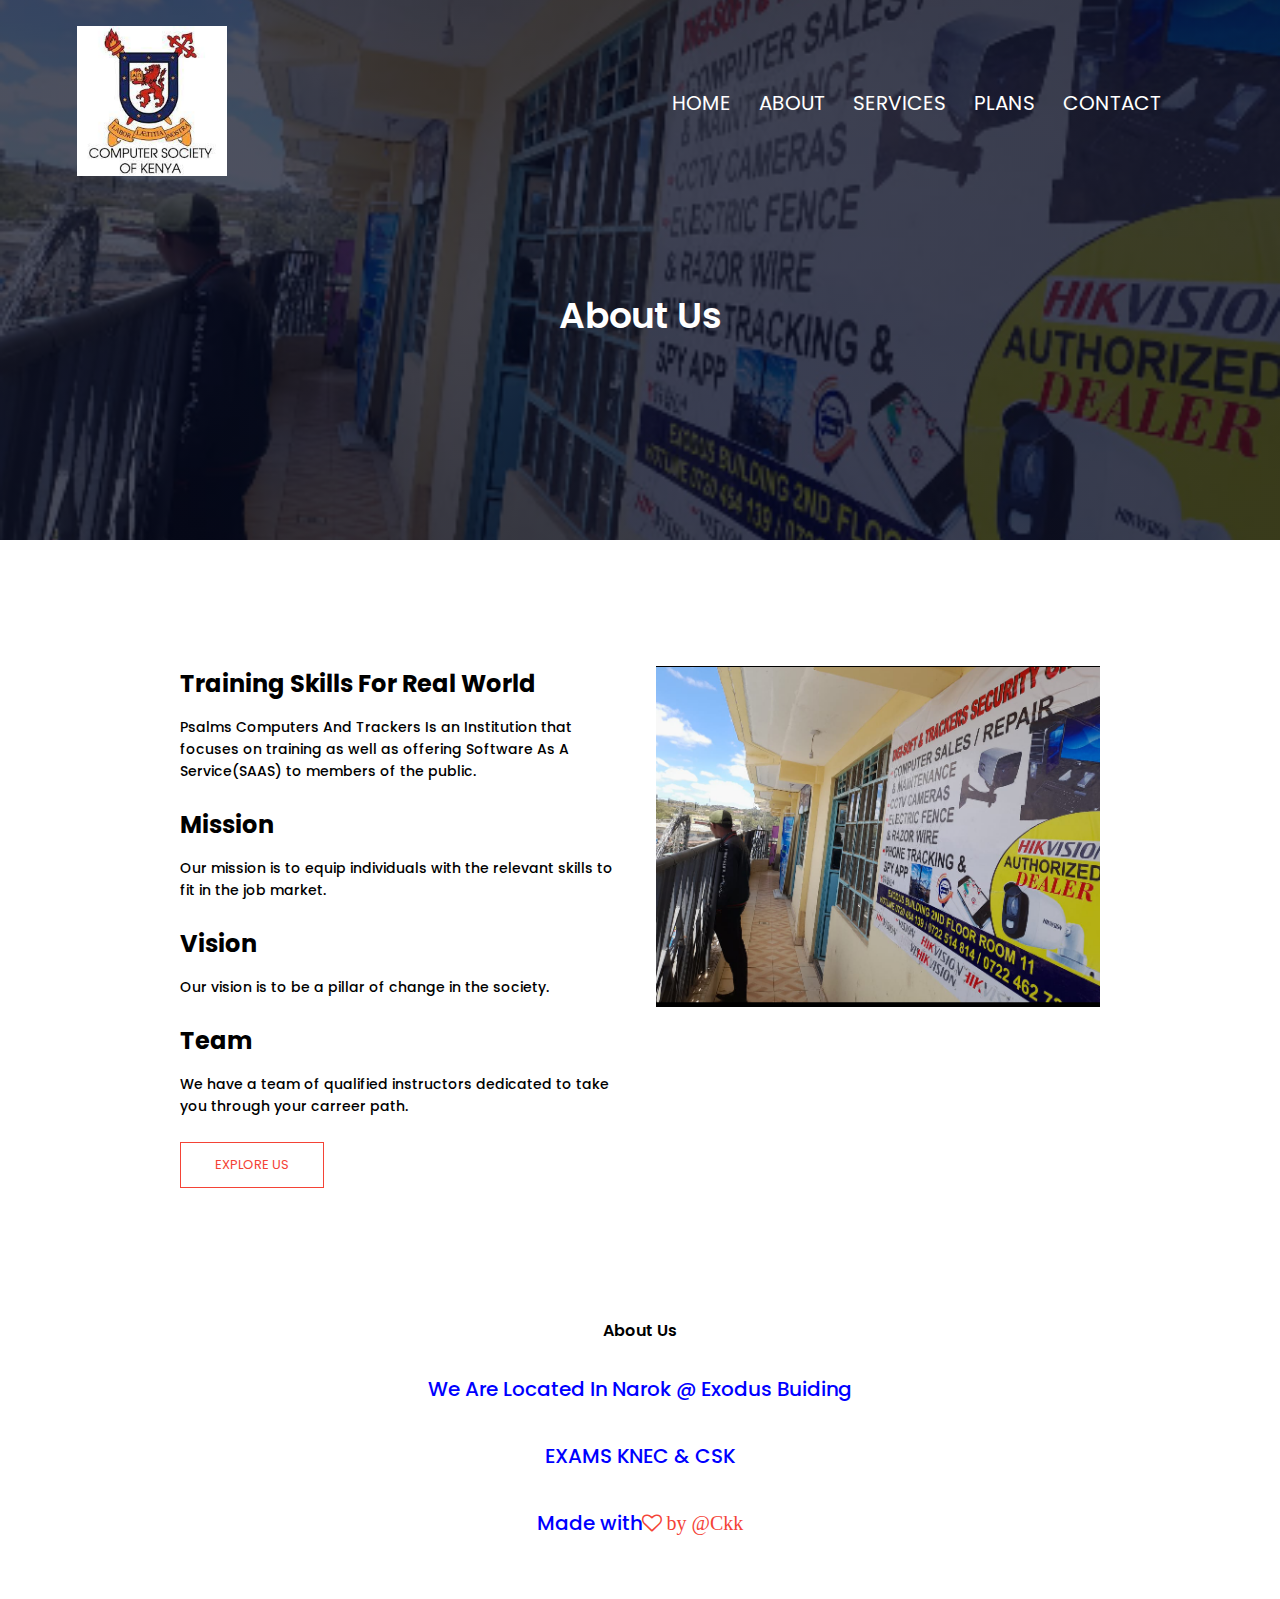
<file: about.html>
<!DOCTYPE html>
<html>
<head>
     <meta name="viewport" content="width=device-width,initial-scale=1.0">
     <link rel="stylesheet" href="style.css">
     <link rel="preconnect" href="https://fonts.gstatic.com">
     <link href="https://fonts.googleapis.com/css2?family=Poppins:wght@100;200;300;400;600;700&display=swap" rel="stylesheet">
     <link rel="stylesheet" href="https://stackpath.bootstrapcdn.com/font-awesome/4.7.0/css/font-awesome.min.css">
    <title>PSALMS DIGISOFT </title>
</head>
<body>
    <section class="sub-header">
        <nav>
            <a href="index.html"><img src="logo.jpeg"></a>
            <div class="nav-links" id="navLinks">
                <i class="fa fa-times" onclick="hideMenu()"></i>
                <ul>
                    <li><a href="index.html">HOME</a></li>
                    <li><a href="about.html">ABOUT</a></li>
                    <li><a href="services.html">SERVICES</a></li>
                    <li><a href="plans.html">PLANS</a></li>
                    <li><a href="contact.html">CONTACT</a></li>
                </ul>
            </div>
            <i class="fa fa-bars" onclick="showMenu()"></i>
        </nav>
           <h1>About Us</h1>
        
    </section>
   
       <!--about us content-->
        <section class="about-us">
            <div class="row">
                <div class="about-col">
                    <h2>Training Skills For Real World</h2>
                    <p>Psalms Computers And Trackers Is an Institution that focuses on training as well as offering Software As A Service(SAAS)
                    to members of the public.</p>
                     
                <h2>Mission</h2>
                 <p>Our mission is to equip individuals with the relevant skills to fit in the job market.</p>
                 <h2>Vision</h2>
                 <p>Our vision is to be a pillar of change in the society.</p>
                 <h2>Team</h2>
                 <p>We have a team of qualified instructors dedicated to take you through your carreer path.</p>

                  <a href="services.html" class="hero-btn red-btn">EXPLORE US</a>

                </div>
                <div class="about-col">
                      <img src="bg11.png">
                </div>
            </div>

        </section>




           <!-----footer---->


           <section class="footer">
                            <h4> About Us</h4>
                            <p>We Are Located In Narok @ Exodus Buiding</p>
                            <p>EXAMS KNEC & CSK</p>

                            <p>Made with<i class="fa fa-heart-o"> by @Ckk</i></p>
           </section>

    
 
</body>
<script src="index.js"></script>
</html>
</file>
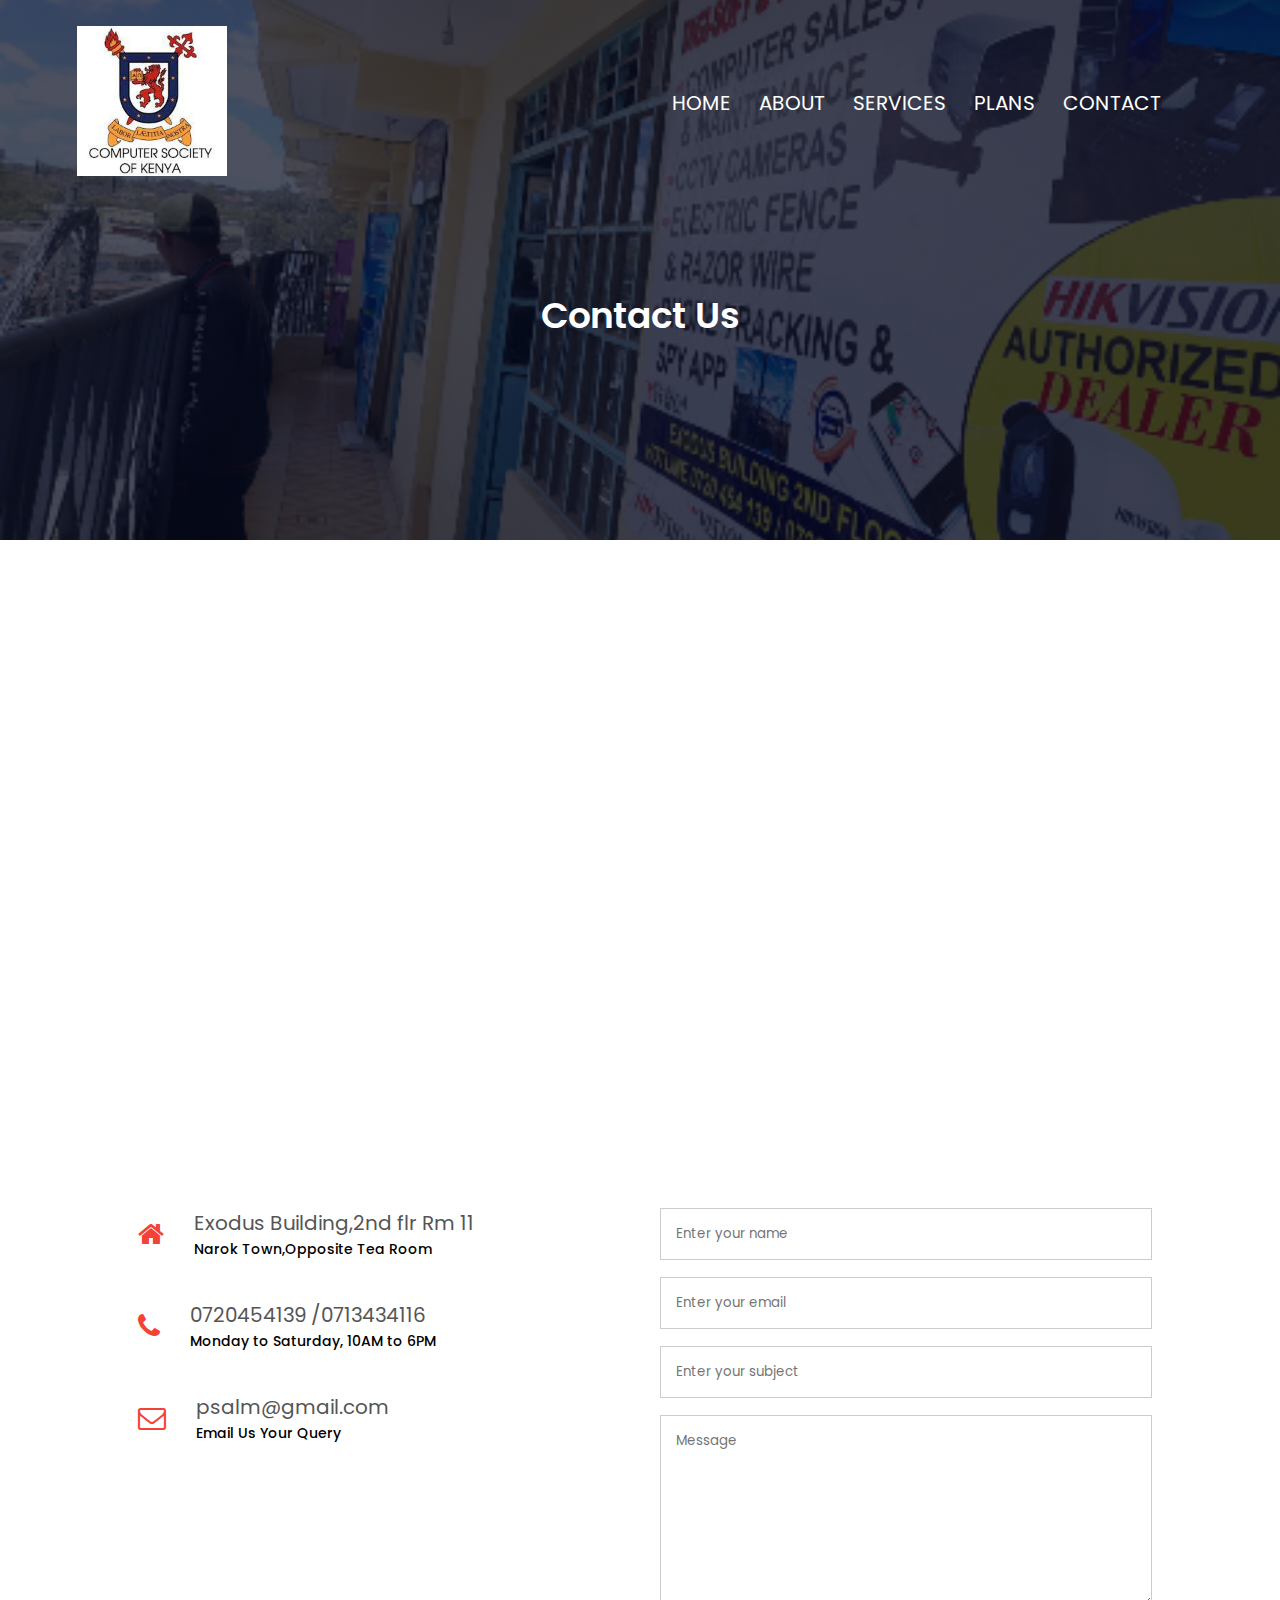
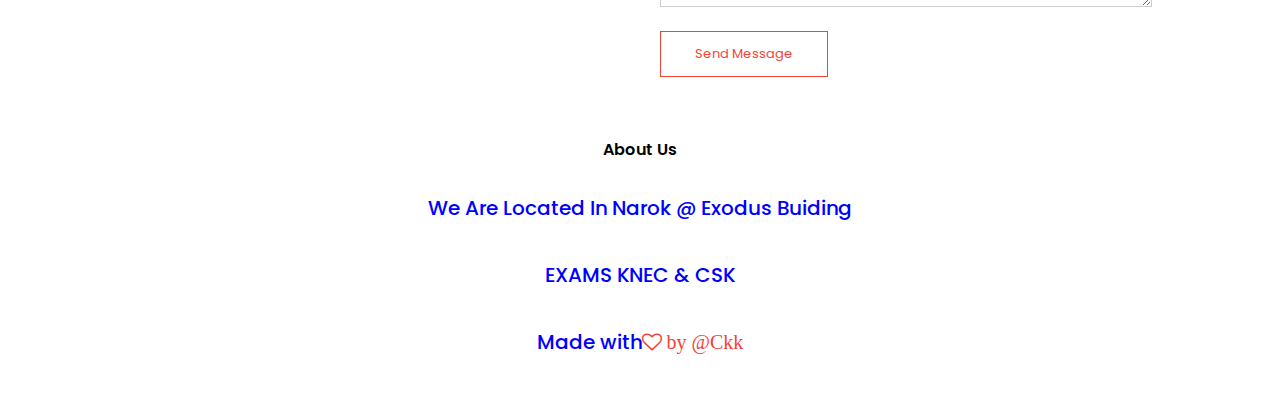
<file: contact.html>
<!DOCTYPE html>
<html>
<head>
     <meta name="viewport" content="width=device-width,initial-scale=1.0">
     <link rel="stylesheet" href="style.css">
     <link rel="preconnect" href="https://fonts.gstatic.com">
     <link href="https://fonts.googleapis.com/css2?family=Poppins:wght@100;200;300;400;600;700&display=swap" rel="stylesheet">
     <link rel="stylesheet" href="https://stackpath.bootstrapcdn.com/font-awesome/4.7.0/css/font-awesome.min.css">
    <title>PSALMS DIGISOFT </title>
</head>
<body>
    <section class="sub-header">
        <nav>
            <a href="index.html"><img src="logo.jpeg"></a>
            <div class="nav-links" id="navLinks">
                <i class="fa fa-times" onclick="hideMenu()"></i>
                <ul>
                    <li><a href="index.html">HOME</a></li>
                    <li><a href="about.html">ABOUT</a></li>
                    <li><a href="services.html">SERVICES</a></li>
                    <li><a href="plans.html">PLANS</a></li>
                    <li><a href="contact.html">CONTACT</a></li>
                </ul>
            </div>
            <i class="fa fa-bars" onclick="showMenu()"></i>
        </nav>
           <h1>Contact Us</h1>
        
    </section>
     <!--------contact us---------->
	<section class="location">
	
        <iframe src="https://www.google.com/maps/embed?pb=!1m14!1m12!1m3!1d127642.26623313651!2d36.8279552!3d-1.2812287999999998!2m3!1f0!2f0!3f0!3m2!1i1024!2i768!4f13.1!5e0!3m2!1sen!2ske!4v1659718053210!5m2!1sen!2ske" width="600" height="450" style="border:0;" allowfullscreen="" loading="lazy" referrerpolicy="no-referrer-when-downgrade"></iframe>
        </section>
        
        <section class="contact-us">
        
             <div class="row">
             <div class="contact-col">
                 <div>
                  <i class="fa fa-home"></i>
                      <span>     
                            <h5>Exodus Building,2nd flr Rm 11</h5>
                            <p> Narok Town,Opposite Tea Room</p>
                     
                      </span>
                 </div>
                 <div>
                  <i class="fa fa-phone"></i>
                      <span>     
                            <h5>0720454139 /0713434116</h5>
                            <p> Monday to Saturday, 10AM to 6PM</p>
                     
                      </span>
                 </div>
                 <div>
                  <i class="fa fa-envelope-o"></i>
                      <span>     
                            <h5>psalm@gmail.com</h5>
                            <p> Email Us Your Query</p>
                     
                      </span>
                 </div>
                 
                 
             </div>
            <div class="contact-col">
                 <form name="submit-to-google-sheet">
                   <input type="text"  name="Name"placeholder="Enter your name" required>
                   <input type="email" name="Email" placeholder="Enter your email" required>
                   <input type="text" name="Subject" placeholder="Enter your subject" required>
                     <textarea rows="8"  name="Message"placeholder="Message" required></textarea>
                   <button type="submit" class="hero-btn red-btn">Send Message</button>
                
                  </form>
                 
                 <span id="msg"></span>
                 
                 </div>
            
            </div>
        
        
        
        </section>
        
        
      

           <!-----footer---->


           <section class="footer">
                            <h4> About Us</h4>
                            <p>We Are Located In Narok @ Exodus Buiding</p>
                            <p>EXAMS KNEC & CSK</p>

                            <p>Made with<i class="fa fa-heart-o"> by @Ckk</i></p>
           </section>

    
 
</body>
<script src="index.js"></script>
</html>
</file>
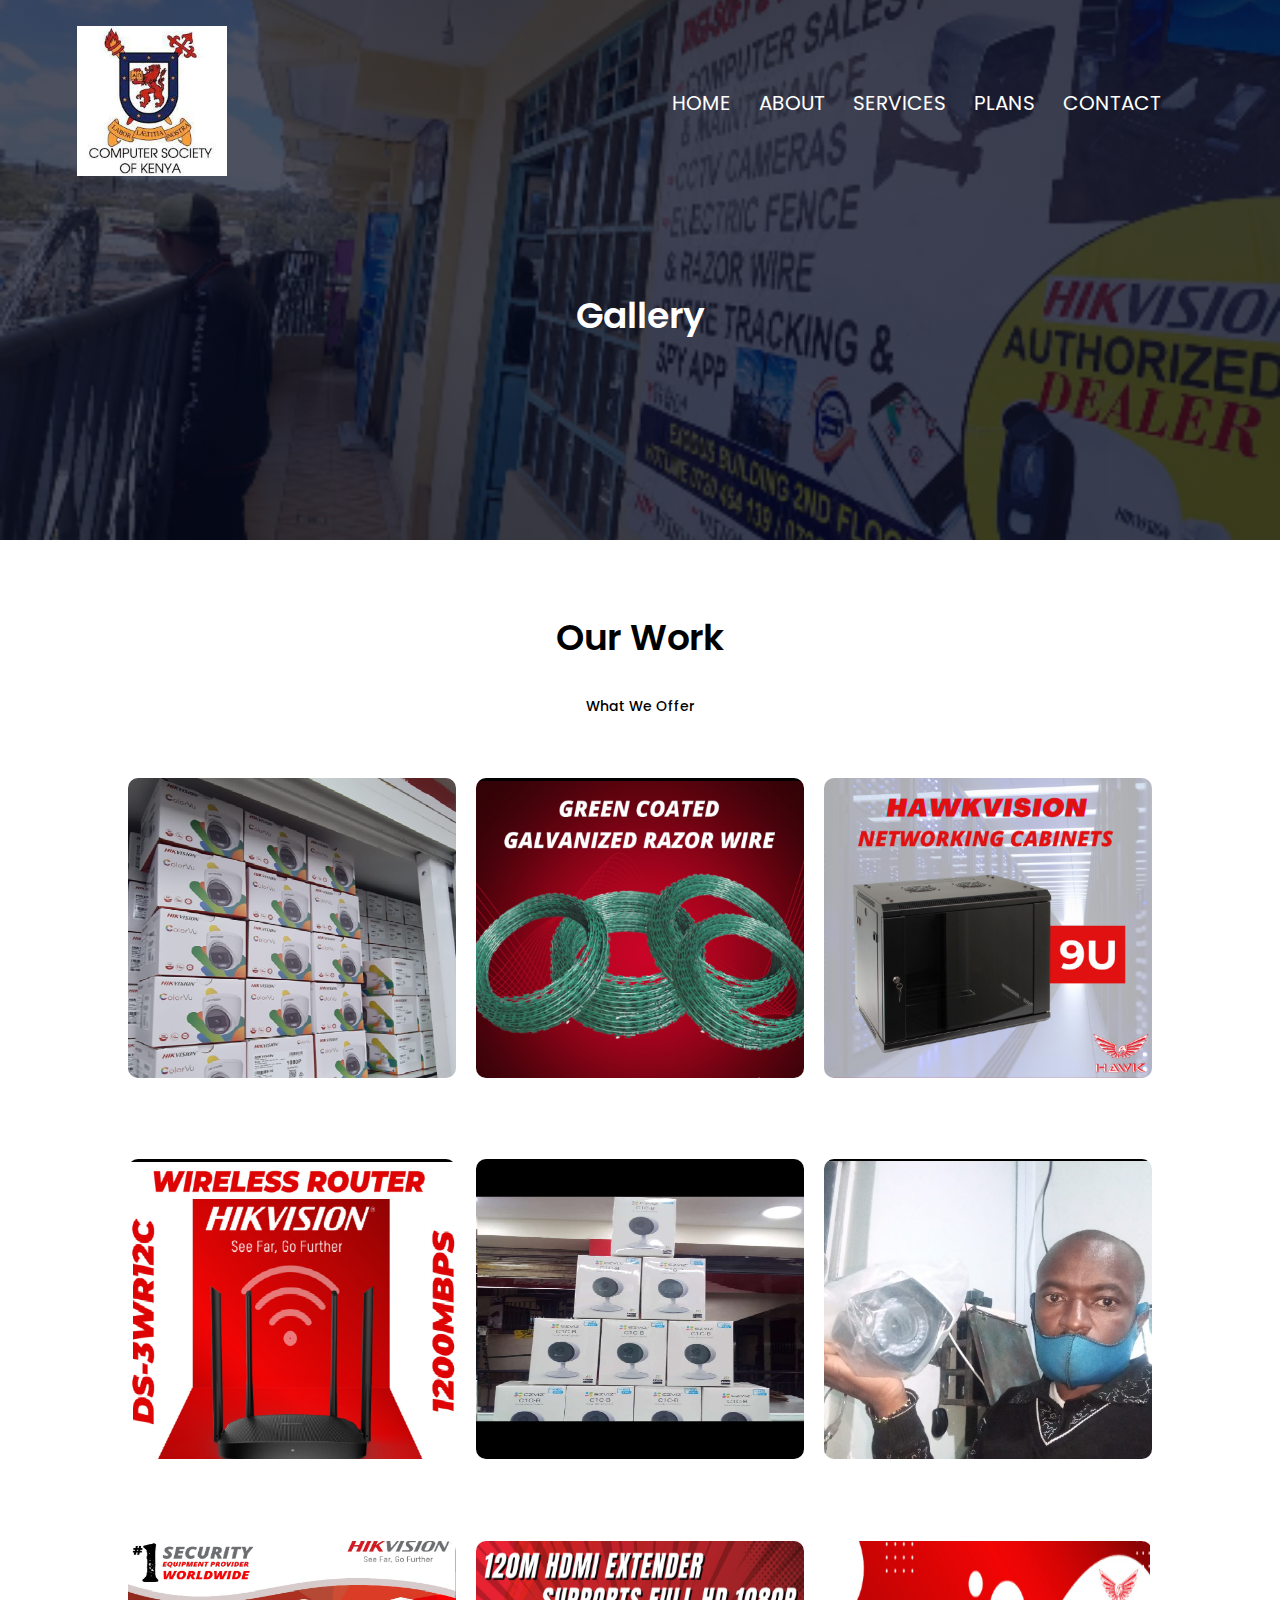
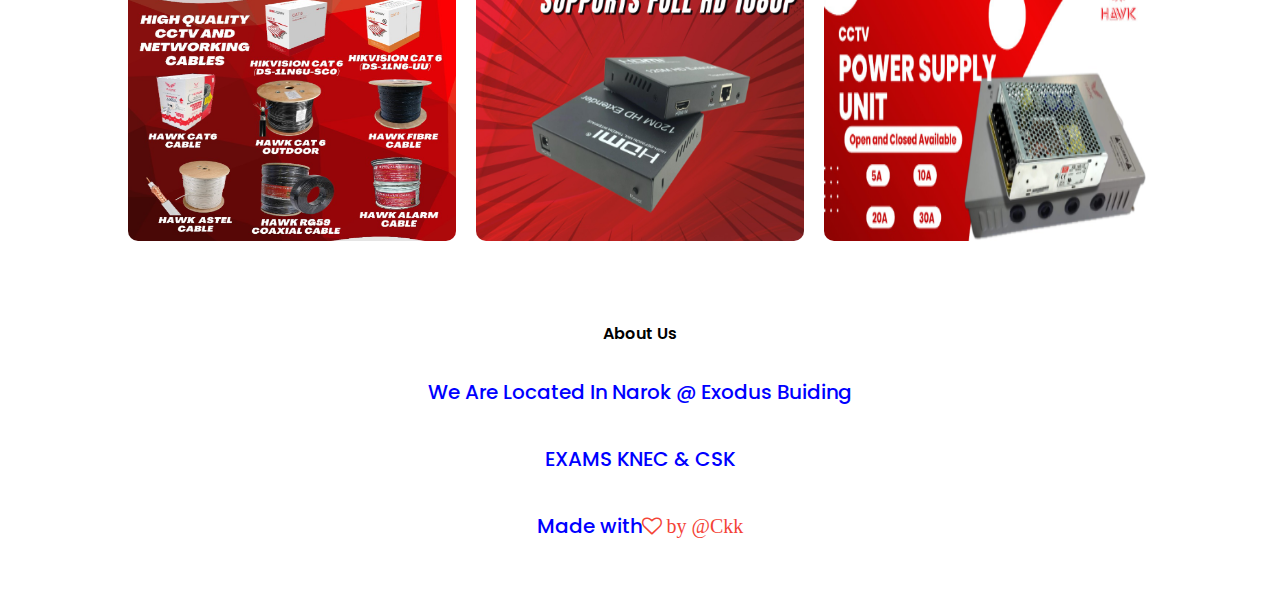
<file: gallery.html>
<!DOCTYPE html>
<html>
<head>
     <meta name="viewport" content="width=device-width,initial-scale=1.0">
     <link rel="stylesheet" href="style.css">
     <link rel="preconnect" href="https://fonts.gstatic.com">
     <link href="https://fonts.googleapis.com/css2?family=Poppins:wght@100;200;300;400;600;700&display=swap" rel="stylesheet">
     <link rel="stylesheet" href="https://stackpath.bootstrapcdn.com/font-awesome/4.7.0/css/font-awesome.min.css">
    <title>PSALMS DIGISOFT </title>
</head>
<body>
    <section class="sub-header">
        <nav>
            <a href="index.html"><img src="logo.jpeg"></a>
            <div class="nav-links" id="navLinks">
                <i class="fa fa-times" onclick="hideMenu()"></i>
                <ul>
                    <li><a href="index.html">HOME</a></li>
                    <li><a href="about.html">ABOUT</a></li>
                    <li><a href="services.html">SERVICES</a></li>
                    <li><a href="plans.html">PLANS</a></li>
                    <li><a href="contact.html">CONTACT</a></li>
                </ul>
            </div>
            <i class="fa fa-bars" onclick="showMenu()"></i>
        </nav>
           <h1>Gallery</h1>
        
    </section>
   
    <section class="gallery">
		<h1>Our  Work</h1>
		<p>What We Offer</p>
		<div class="row">
	          <div class="gallery-col">
				<img src="dome.png"width="100" height="300">
				 <div class ="layer">
				  <h3>Dome</h3>
				 </div>  
			 </div> 
			<div class="gallery-col">
				<img src="green.png" width="100" height="300">
				 <div class ="layer">
				  <h3>Side Widing Fence</h3>
				 </div>  
			 </div> 
			<div class="gallery-col">
				<img src="cabinent.png" width="100" height="300">
				 <div class ="layer">
				  <h3>Cabinet</h3>
				 </div>  
			 </div>
	
	
	   </div>


       <div class="row">
        <div class="gallery-col">
          <img src="wifi.png"width="100" height="300">
           <div class ="layer">
            <h3>Wifi-Router</h3>
           </div>  
       </div> 
      <div class="gallery-col">
          <img src="ezv.png" width="100" height="300">
           <div class ="layer">
            <h3>Night-Vision </h3>
           </div>  
       </div> 
      <div class="gallery-col">
          <img src="sec8.jpg" width="100" height="300">
           <div class ="layer">
            <h3>Technicians</h3>
           </div>  
       </div>


 </div><div class="row">
    <div class="gallery-col">
      <img src="cabling.png"width="100" height="300">
       <div class ="layer">
        <h3>Cabling</h3>
       </div>  
   </div> 
  <div class="gallery-col">
      <img src="hdmi.png" width="100" height="300">
       <div class ="layer">
        <h3>Hdmi Extenders</h3>
       </div>  
   </div> 
  <div class="gallery-col">
      <img src="power sup.png" width="100" height="300">
       <div class ="layer">
        <h3>Power Supply</h3>
       </div>  
   </div>


</div>
		




           <!-----footer---->


           <section class="footer">
                            <h4> About Us</h4>
                            <p>We Are Located In Narok @ Exodus Buiding</p>
                            <p>EXAMS KNEC & CSK</p>

                            <p>Made with<i class="fa fa-heart-o"> by @Ckk</i></p>
           </section>

    
 
</body>
<script src="index.js"></script>
</html>
</file>
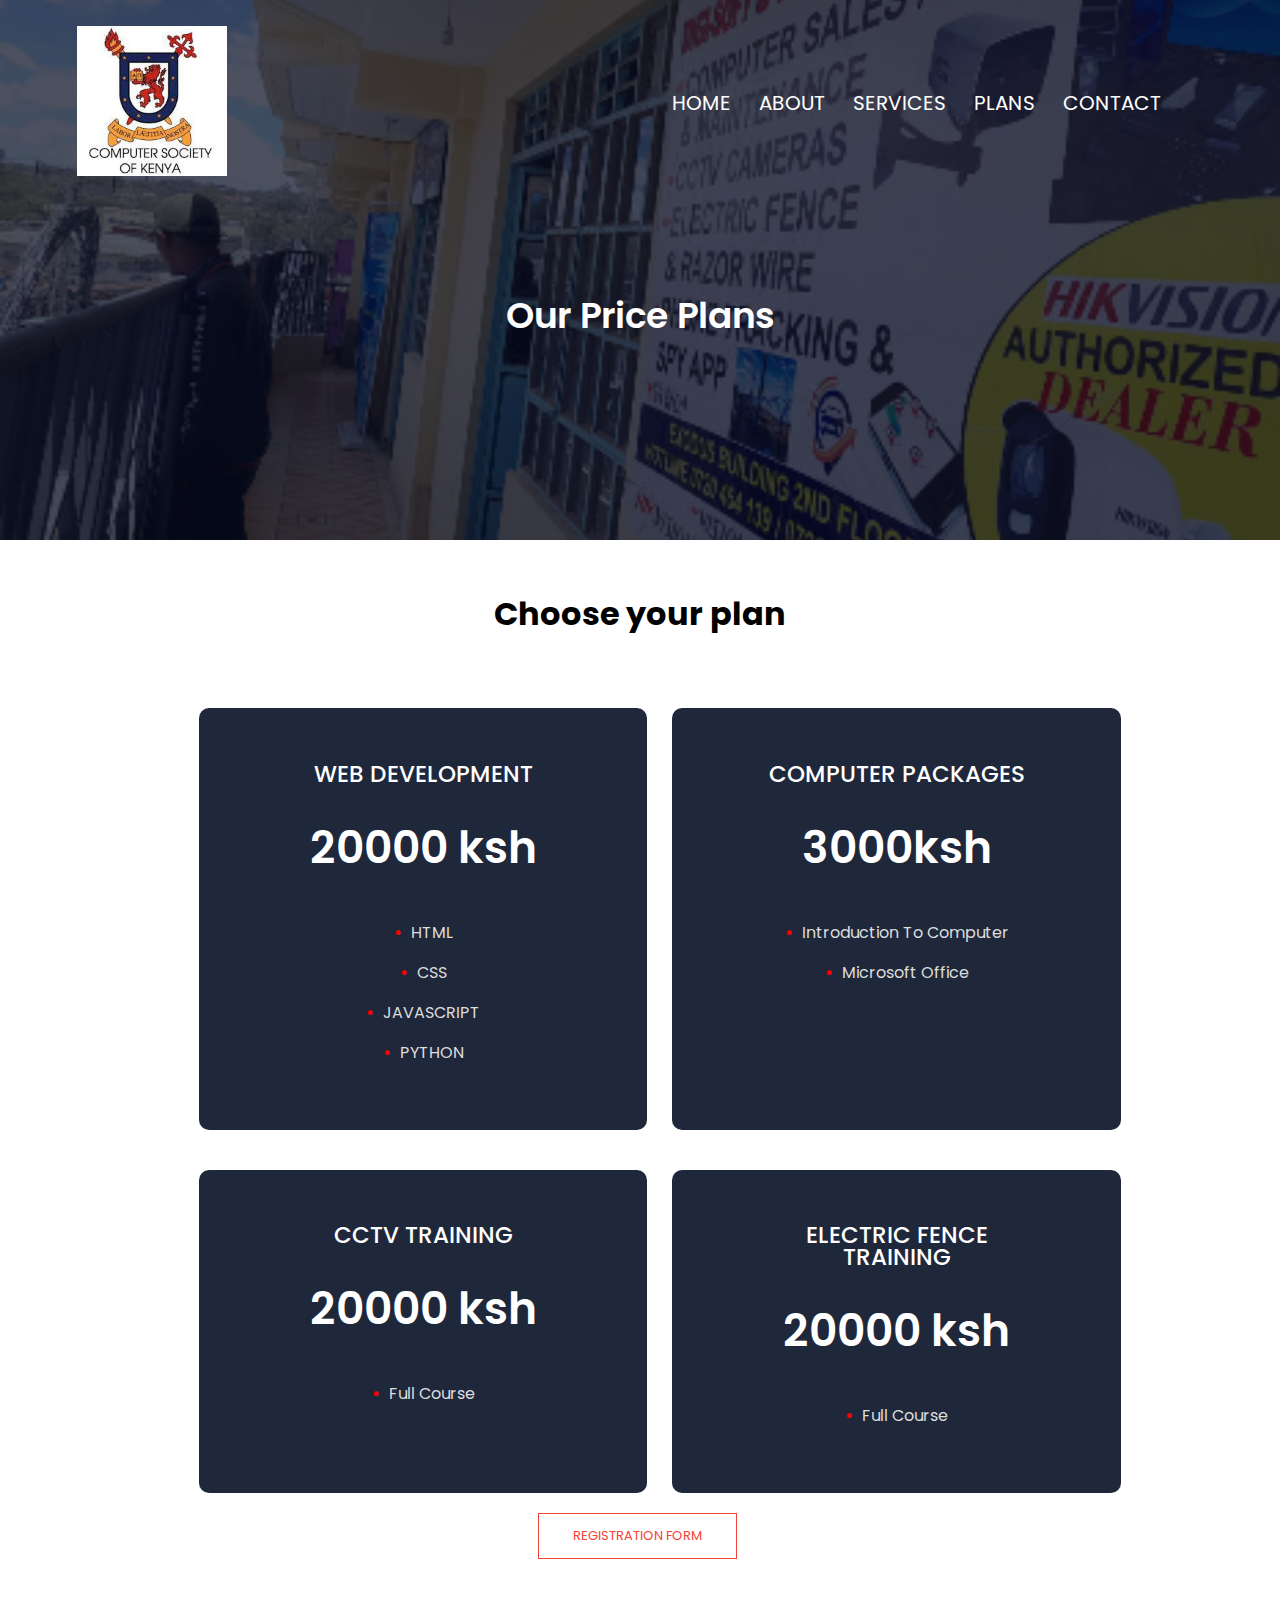
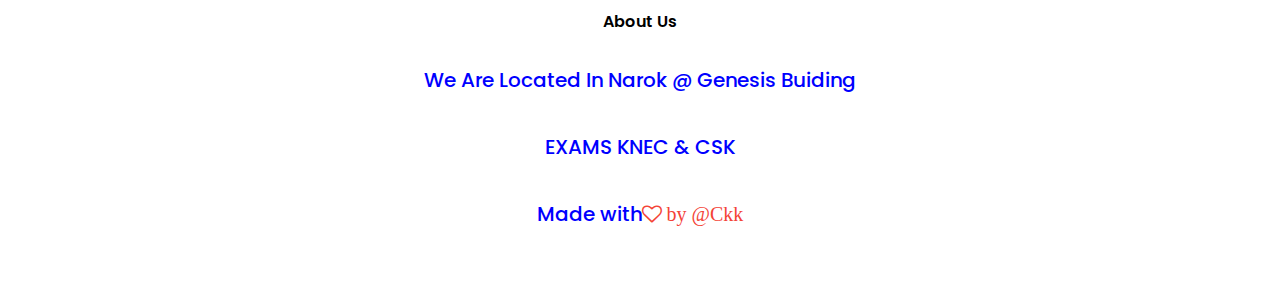
<file: plans.html>
<!DOCTYPE html>
<html>
<head>
     <meta name="viewport" content="width=device-width,initial-scale=1.0">
     <link rel="stylesheet" href="style.css">
     <link rel="preconnect" href="https://fonts.gstatic.com">
     <link href="https://fonts.googleapis.com/css2?family=Poppins:wght@100;200;300;400;600;700&display=swap" rel="stylesheet">
     <link rel="stylesheet" href="https://stackpath.bootstrapcdn.com/font-awesome/4.7.0/css/font-awesome.min.css">
    <title>PSALMS DIGISOFT </title>
</head>
<body>
    <section class="sub-header">
        <nav>
            <a href="index.html"><img src="logo.jpeg"></a>
            <div class="nav-links" id="navLinks">
                <i class="fa fa-times" onclick="hideMenu()"></i>
                <ul>
                    <li><a href="index.html">HOME</a></li>
                    <li><a href="about.html">ABOUT</a></li>
                    <li><a href="services.html">SERVICES</a></li>
                    <li><a href="plans.html">PLANS</a></li>
                    <li><a href="contact.html">CONTACT</a></li>
                </ul>
            </div>
            <i class="fa fa-bars" onclick="showMenu()"></i>
        </nav>
           <h1>Our Price Plans</h1>
        
    </section>

    <!------price container-->
    <div class="cont">
        <h2>Choose your plan </h2>
        <div class="price-row">
            <div class="price-col">
                <p>WEB DEVELOPMENT</p>
                <h3>20000 ksh</h3>
                <ul>
                    <li>HTML</li>
                    <li>CSS</li>
                    <li>JAVASCRIPT</li>
                    <li>PYTHON</li>
                    
                </ul>
                

            </div>
            <div class="price-col">
                <p>COMPUTER PACKAGES</p>
                <h3>3000ksh</h3>
                <ul>
                    <li>Introduction To Computer</li>
                    <li>Microsoft Office</li>
                    
                    
                </ul>
                
            </div>
        </div>
            <div class="price-row">
            
            <div class="price-col">
                <p>CCTV TRAINING</p>
                <h3>20000 ksh</h3>
                <ul>
                    <li>Full Course</li>
                    
                    
                </ul>
                
            </div>
            <div class="price-col">
                <p>ELECTRIC FENCE TRAINING</p>
                <h3>20000 ksh </h3>
                <ul>
                    <li>Full Course</li>
                    
                    
                </ul>
                
            </div>
          
            
        </div>
        <a href="reg.pdf" download class="hero-btn red-btn" >REGISTRATION FORM</a>
     </div>




   
           <!-----footer---->


           <section class="footer">
                            <h4> About Us</h4>
                            <p>We Are Located In Narok @ Genesis Buiding</p>
                            <p>EXAMS KNEC & CSK</p>

                            <p>Made with<i class="fa fa-heart-o"> by @Ckk</i></p>
           </section>

    
 
</body>
<script src="index.js"></script>
</html>
</file>
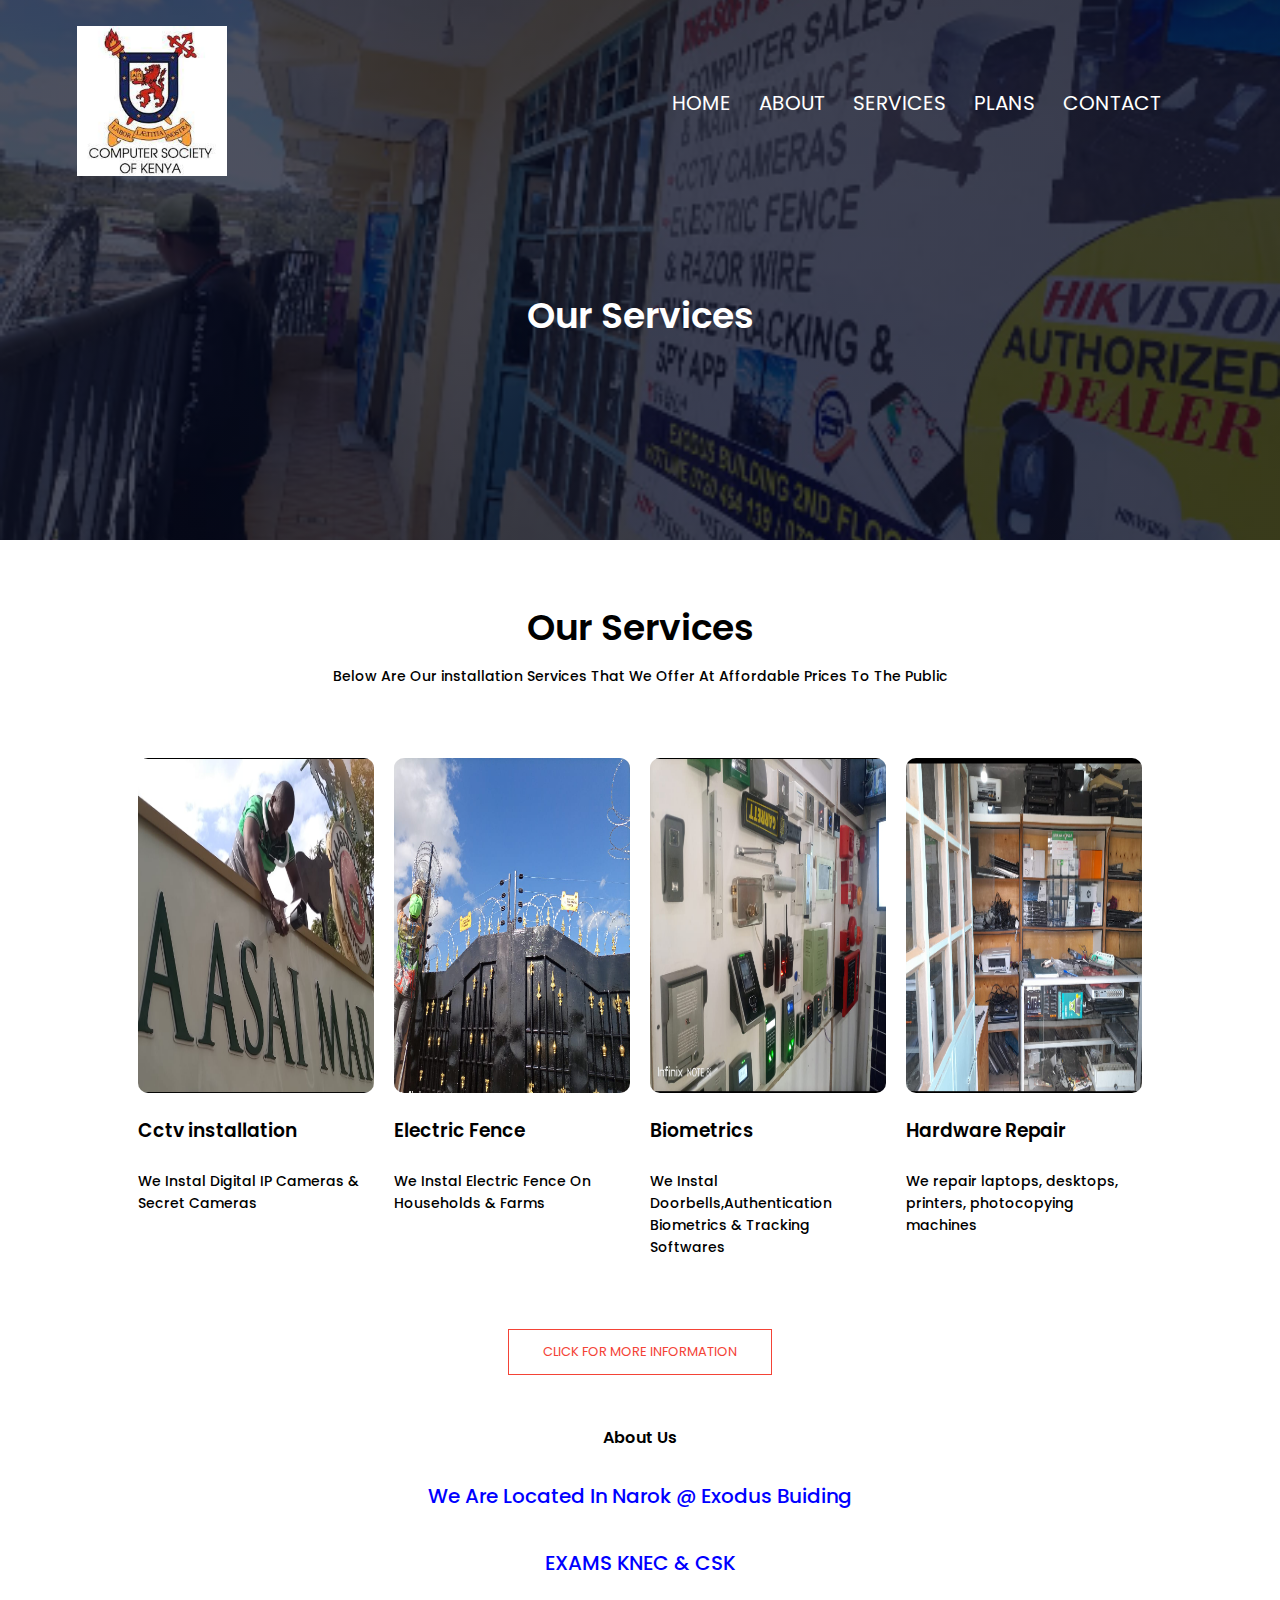
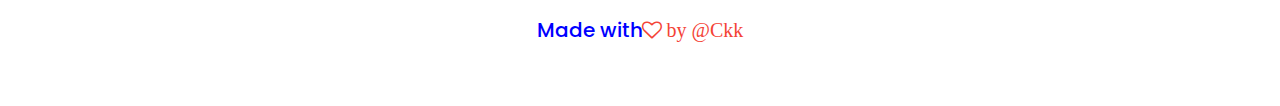
<file: services.html>
<!DOCTYPE html>
<html>
<head>
     <meta name="viewport" content="width=device-width,initial-scale=1.0">
     <link rel="stylesheet" href="style.css">
     <link rel="preconnect" href="https://fonts.gstatic.com">
     <link href="https://fonts.googleapis.com/css2?family=Poppins:wght@100;200;300;400;600;700&display=swap" rel="stylesheet">
     <link rel="stylesheet" href="https://stackpath.bootstrapcdn.com/font-awesome/4.7.0/css/font-awesome.min.css">
    <title>PSALMS DIGISOFT </title>
</head>
<body>
    <section class="sub-header">
        <nav>
            <a href="index.html"><img src="logo.jpeg"></a>
            <div class="nav-links" id="navLinks">
                <i class="fa fa-times" onclick="hideMenu()"></i>
                <ul>
                    <li><a href="index.html">HOME</a></li>
                    <li><a href="about.html">ABOUT</a></li>
                    <li><a href="services.html">SERVICES</a></li>
                    <li><a href="plans.html">PLANS</a></li>
                    <li><a href="contact.html">CONTACT</a></li>
                </ul>
            </div>
            <i class="fa fa-bars" onclick="showMenu()"></i>
        </nav>
           <h1>Our Services</h1>
        
    </section>
       <!---services-->
       <section class="services">
        <h1>Our Services</h1>
        <p>Below Are Our installation Services That We Offer At Affordable Prices To The Public</p>
        <div class="row">
              <div class="services-col">
                 <img src="sec9.png" width="478" height="335" >
                 <h3>Cctv installation</h3>
                 <p>We Instal Digital IP Cameras & Secret Cameras</p>
                   
              </div>
              <div class="services-col">
                 <img src="sec3.png" width="478" height="335">
                 <h3>Electric Fence </h3>
                 <p>We Instal Electric Fence On Households & Farms</p>

                   
              </div>
              <div class="services-col">
                 <img src="sec1.png" width="478" height="335">
                 <h3>Biometrics</h3>
                 <p>We Instal Doorbells,Authentication Biometrics & Tracking Softwares</p>
                   
              </div>
              <div class="services-col">
                 <img src="sec5.png" width="478" height="335">
                 <h3>Hardware Repair </h3>
                 <p>We repair laptops, desktops, printers, photocopying machines</p>
                   
              </div>
              
        </div>
        <a href="gallery.html" class="hero-btn red-btn">CLICK FOR MORE INFORMATION</a>
   
           <!-----footer---->


           <section class="footer">
                            <h4> About Us</h4>
                            <p>We Are Located In Narok @ Exodus Buiding</p>
                            <p>EXAMS KNEC & CSK</p>

                            <p>Made with<i class="fa fa-heart-o"> by @Ckk</i></p>
           </section>

    
 
</body>
<script src="index.js"></script>
</html>
</file>
<file: style.css>
*{
    margin:0;
    padding:0;
    font-family: 'Poppins', sans-serif;
}
.header{
    min-height:100vh;
    width:100%;
    background-image: linear-gradient(rgba(4,9,30,0.7),rgba(4,9,30,0.7)),url(sec1.png);
    background-size:cover;
    background-position:center;
    position:relative;
}
nav{
    display:flex;
    padding:2% 6%;
    justify-content:space-between;
    align-items:center;

}
nav img{
    width:150px;
}
.nav-links{
    flex:1;
    text-align:right;

}
.nav-links ul li{
    list-style:none;
    display:inline-block;
    padding:8px 12px;
    position:relative;
}
.nav-links ul li a{
   text-decoration: none;
   color:white;
   font-size:20px;
   
}
.nav-links ul li::after{
        content: '';
        width:0;
        height:2px;
        background:#f44336;
        display:block;
        margin: auto;
        transition:0.5s;
}
.nav-links ul li:hover::after{
    width:100%;
    
}
.text-box{
    width:90%;
    color:#fff;
    position:absolute;
    top:50%;
    left:50%;
    transform:translate(-50%, -50%);
    text-align:center;
}
.text-box h1{
    font-size:50px;
}
.text-box p{
    margin:10px 0 40px;
    font-size:24px;
    color: #fff;
}
.hero-btn{
    display:inline-block;
    text-decoration: none;
    color:#fff;
    border:1px solid #fff;
    padding:12px 34px;
    font-size: 13px;
    background:transparent;
    position:relative;
    cursor:pointer;
}
.hero-btn:hover{
    border:1px solid #f44336;
    background: #f44336;
    transition:1s;
}
nav .fa{
    display:none;
}
@media(max-width:700px){
    .text-box h1{
        font-size:20px;
        margin-top:100px;

    }
    .text-box p{
        font-size:15px;
    }
    .nav-links ul li{
        display:block;
    }
    .nav-links{
        position:fixed;
        background:#f44336;
        height:100vh;
        width:200px;
        top:0;
        right:-200px;
        text-align:left;
        z-index:2;
        transition:1s;
    }
    nav .fa{
        display:block;
        color:#fff;
        margin:10px;
        font-size:22px;
        cursor:pointer;
        
    }
}    .nav-links ul{
     padding:30px;
}

/*-----------course-------*/

.course{
	
	width:80%;
	margin:auto;
	text-align: center;
	padding-top:100px;
}
h1{
	font-size:36px;
	font-weight: 600;
}

p{
	color:#000;
	font-size:14px;
	font-weight:500;
	line-height:22px;
	padding:10px;
}
.row{
	margin-top: 5%;
	display:flex;
	justify-content: space-between;
	
	
}
.course-col{
	flex-basis: 31%;
	background:#fff3f3;
	border-radius:10px;
	margin-bottom:5%;
	padding:20px 12px;
	box-sizing: border-box;
	transition:0.5s;
}
h3{
	text-align: center;
	font-weight: 600;
	margin:10px 0;
}
.course-col:hover{
	box-shadow:0 0 20px 0px rgba(0,0,0,0.2);
}
@media(max-width: 700px){
	.row{
		flex-direction: column;
	}
	
}
@media(max-width:700px){
    .row{
        flex-direction: column;
       
        
    }
    
}
/*--------services----------*/
.services{
    width:80%;
    margin:auto;
    text-align: center;
    padding-top:60px;
    justify-content: space-around;

}
.services-col{
    flex-basis:31%;
    border-radius:10px;
    margin-bottom:5%;
    text-align:left;
    padding:10px;

}
.services-col img{
 width:100%;
 border-radius:10px;
}
.services-col h3{
    margin-top:16px;
    margin-bottom:15px;
    text-align:left;
}
.services p{
    padding:10px 0;
}

.testimonials{
    width:80%;
    margin:auto;
    text-align:center;
    padding-top:100px;
}
.testimonials p{
    margin-top:20px;
}
.test-col{
    flex-basis:44%;
    border-radius:10px;
    margin:5px;
    text-align: left;
    background:pink;
    padding:25px;
    cursor: pointer;
    display: flex;

}
.test-col img {
    height:70px;
    margin-left:5px;
    margin-right:50px;
    border-radius:50%;

}
.test-col p{
    padding:0;
}
.test-col h3{
    margin-top:15px;
    text-align:left;
}
.test-col .fa{
    color:blue;
}


/*----CTA----*/
.cta{

    margin:100px auto;
    width:80%;
    background-image:linear-gradient(rgba(0,0,0,0.7),rgba(0,0,0,0.7)),url(sec5.png);
    background-position:center;
    background-size: cover;
    border-radius:10px;
    text-align:center;
    padding:100px 0;
}
.cta h1{
    color:#fff;
    margin-bottom:40px;
}


.footer{
    width:100%;
    text-align:center;
    padding:30px 0;

}
.footer h4{
    margin-bottom:25px;
    margin-top:20px;
    font-weight: 600;
}
.footer p{
    margin:25px;
    color:blue;
    font-size:20px;
}
.fa-heart-o{
    color: #f44336;
}
/*-----About Us Page----*/

.sub-header{
    height:60vh;
    width:100%;
    background-image:linear-gradient(rgba(4,9,30,0.7),rgba(4,9,30,0.7)),url(bg11.png);
    background-position:center;
    background-size:cover;
    text-align: center;
    color:#fff
}
 .sub-header h1{
    margin-top:80px;
 }
 .about-us{
    width:80%;
    margin:auto;
    padding:50px;
    box-sizing:border-box;
 }
 .about-col{
    flex-basis:48%;
    padding:30px 2px;
 }
 .about-col img{
    width:100%;
 }
 .about-col h2{
    padding:0;
 }
 .about-col p{
    padding:15px 0 25px;
 }
 .red-btn{
    border:1px solid #f44336;
    background:transparent;
    color:#f44336;
 }
 .red-btn:hover{
    color:#fff;
 }

 /*----------gallery-------*/
.gallery{
	width:80%;
	margin:auto;
	text-align:center;
	padding-top:50px;
}
.gallery-col{
	flex-basis:32%;
	border-radius:10px;
	margin-bottom:30px;
	position:relative;
	overflow:hidden;
}
.gallery-col img{
	width:100%;
    display:block;

}
.gallery h1{
    margin:20px 0;
}
.layer{
	background:transparent;
	height:100%;
	width:100%;
	position:absolute;
	top:0;
	left:0;
	transition:0.5s;
	
	
}
.layer:hover{
	background:rgba(226,0,0,0.7);
}
.layer h3{
	width:100%;
	font-weight:500;
	color:#fff;
	font-size:26px;
	bottom:0;
	left:50%;
	transform:translateX(-50%);
	position:absolute;	
	opacity:0;
	transition:0.5s;
}
.layer:hover h3{
	bottom:50%;
	opacity: 1;
}
    
 /*------price plans----*/
 .cont{
    width:80%;
    margin:auto;
    
  }
  .cont h2{
  color:black;
  font-size:32px;
  padding:50px 0;
  text-align: center;
  }
  .cont a{
    margin-left:40%;
    
    
  }
  .price-row{
    width:90%;
    margin-left:5%;
    display:grid;
    grid-template-columns:repeat(auto-fit, minmax(250px, 1fr));
    grid-gap:25px;
    padding:20px;
    
  }
  .price-col{
    background: #1f283b;
    padding:10% 15%;
    border-radius:10px;
    color:#fff;
    text-align:center;
  }
  .price-col p{
    font-size:23px;
    color: #fff;
  }
  .price-col h3{
   font-size:44px;
   margin:20px 0 40px;
  
  }
  .price-col ul{
    text-align:center;
    color:#ddd;
    margin:20px 0;
    list-style:none;
    
  }
  .price-col li{
    margin:15px 0;
  }
  .price-col ul li::before{
    content: '\2022';
    color: red;
    font-weight: bold;
    margin-right:8px;
  }
  @media(max-width:700px){
   .cont a{
    margin-left:20%;
   }
    .price-row{
     margin-left:0%;
     }
  }
  /*-----contact us----*/
 

.location{
	width:80%;
	margin: auto;
	padding:80px 0; 
}
.location iframe{
	width:100%;
}
	
.contact-us{
	width:80%;
	margin:auto;
}
.contact-col{
	flex-basis:48%;
	margin-bottom:30px;
}
.contact-col div{
	display:flex;
	align-items:center;
	margin-bottom:40px;
}
.contact-col div .fa{
	font-size:28px;
	color:#f44336;
	margin:10px;
	margin-right:30px;
}

.contact-col div p{
	
	padding:0;
	
	}
.contact-col div h5{
	font-size:20px;
	margin-bottom:auto;
	color:#555;
	font-weight:400;
		
}
.contact-col  input, .contact-col textarea{
	width: 100%;
	padding:15px;
	margin-bottom: 17px;
	outline:none;
	border:1px solid #ccc;
	box-sizing: border-box;
	
}	

#msg{
    color:black;
    display:block;
    margin-bottom:-20px;
}
</file>
